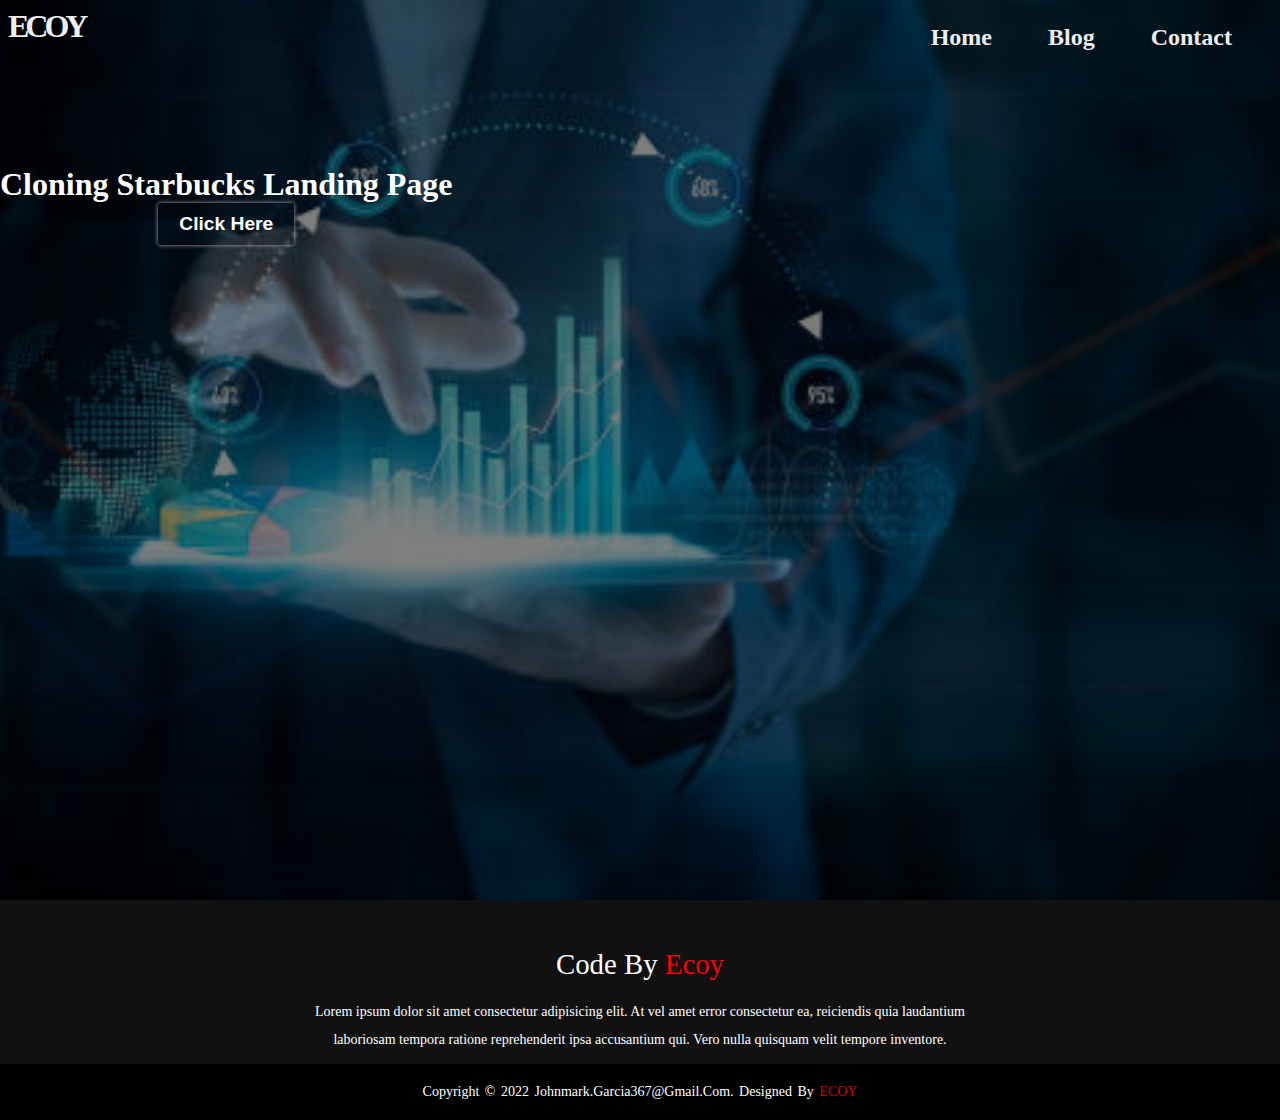
<file: blog.html>
<!DOCTYPE html>
<html lang="en">
<head>
    <meta charset="UTF-8">
    <meta name="viewport" content="width=device-width, initial-scale=1.0">
    <title>Blog Page</title>
    <link rel="stylesheet" href="styles.css">
</head>
<body>
    <div class="container">
        <header>
            <div class="hero">
                <div class="logo">Ecoy</div>
            </div>
            <div class="navigation">
                <a href="index.html">Home</a>
                <a href="blog.html">Blog</a>
                <a href="contact.html">Contact</a>
            </div>
        </header>
        
        <div class="blog-container">
            <div class="blog-title">
                <h1>Cloning Starbucks Landing Page</h1>
                <a href="starbucks.html">Click Here</a>
            </div>
        </div>
        
    </div>

    <footer>
        <div class="footer-content">
            <h3>
                Code By <span>Ecoy</span> 
            </h3>
            <p>Lorem ipsum dolor sit amet consectetur adipisicing elit. 
                At vel amet error consectetur ea, reiciendis quia 
                laudantium laboriosam tempora ratione reprehenderit
                 ipsa accusantium qui. 
                Vero nulla quisquam velit tempore inventore.
            </p>

        </div>

        <div class="footer-bottom">
            <p>copyright &copy; 2022 johnmark.garcia367@gmail.com. designed by <span>Ecoy</span></p>
        </div>
    </footer>
</body>
</html>
</file>
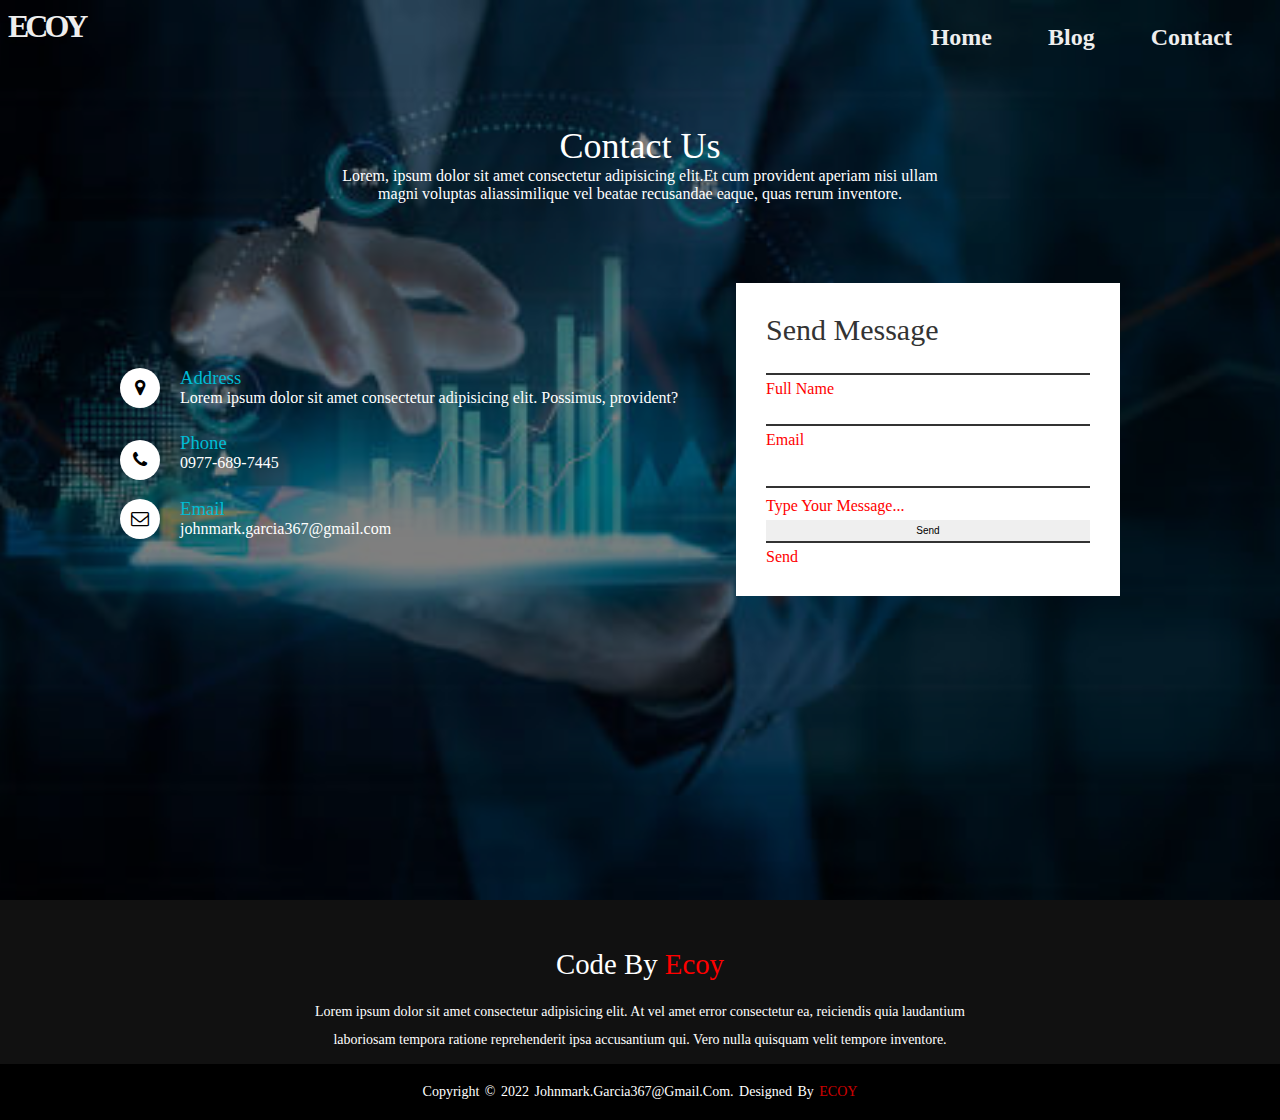
<file: contact.html>
<!DOCTYPE html>
<html lang="en">
<head>
    <meta charset="UTF-8">
    <meta name="viewport" content="width=device-width, initial-scale=1.0">
    <title>Contact Page</title>
    <link rel="stylesheet" href="styles.css">
    <link rel="stylesheet" href="https://stackpath.bootstrapcdn.com/font-awesome/4.7.0/css/font-awesome.min.css">
</head>
<body>
    <div class="container">
        <header>
            <div class="hero">
                <div class="logo">Ecoy</div>
            </div>
            <div class="navigation">
                <a href="index.html">Home</a>
                <a href="blog.html">Blog</a>
                <a href="contact.html">Contact</a>
            </div>
        </header>
        
        <section class="contact">
            <div class="contact-content">
                <h2>Contact Us</h2>
                <p>Lorem, ipsum dolor sit amet consectetur adipisicing
                    elit.Et cum provident aperiam nisi ullam magni 
                    voluptas aliassimilique vel beatae recusandae eaque,
                    quas rerum inventore.
                </p>
            </div>
        </section>

        <div class="container-contact">
            <div class="contact-info">
                <div class="box">
                    <div class="icon icon-1"><i class="fa fa-map-marker" aria-hidden="true"></i></div>
                    <div class="text">
                        <h3>Address</h3>
                        <p>Lorem ipsum dolor sit amet consectetur 
                            adipisicing elit. Possimus, provident?</p>
                    </div>

                    <div class="icon icon-2"><i class="fa fa-phone" aria-hidden="true"></i></div>
                    <div class="text">
                        <h3>Phone</h3>
                        <p>0977-689-7445</p>
                    </div>

                    <div class="icon icon-3"><i class="fa fa-envelope-o" aria-hidden="true"></i></div>
                    <div class="text">
                        <h3>Email</h3>
                        <p>johnmark.garcia367@gmail.com</p>
                    </div>
                </div>
            </div>

            <div class="contact-form">
                <form>
                    <h2>Send Message</h2>
                    <div class="inputBox">
                        <input type="text" name="" required="required">
                        <span>Full Name</span>
                    </div>
                    <div class="inputBox">
                        <input type="text" name="" required="required">
                        <span>Email</span>
                    </div>
                    <div class="inputBox">
                        <textarea required='required'></textarea>
                        <span>Type Your Message...</span>
                    </div>
                    <div class="inputBox">
                        <input type="submit" name="" value="Send">
                        <span>Send</span>
                    </div>
                </form>
            </div>
        </div>


        
    </div>

    <footer>
        <div class="footer-content">
            <h3>
                Code By <span>Ecoy</span> 
            </h3>
            <p>Lorem ipsum dolor sit amet consectetur adipisicing elit. 
                At vel amet error consectetur ea, reiciendis quia 
                laudantium laboriosam tempora ratione reprehenderit
                 ipsa accusantium qui. 
                Vero nulla quisquam velit tempore inventore.
            </p>

        </div>

        <div class="footer-bottom">
            <p>copyright &copy; 2022 johnmark.garcia367@gmail.com. designed by <span>Ecoy</span></p>
        </div>
    </footer>
</body>
</html>
</file>
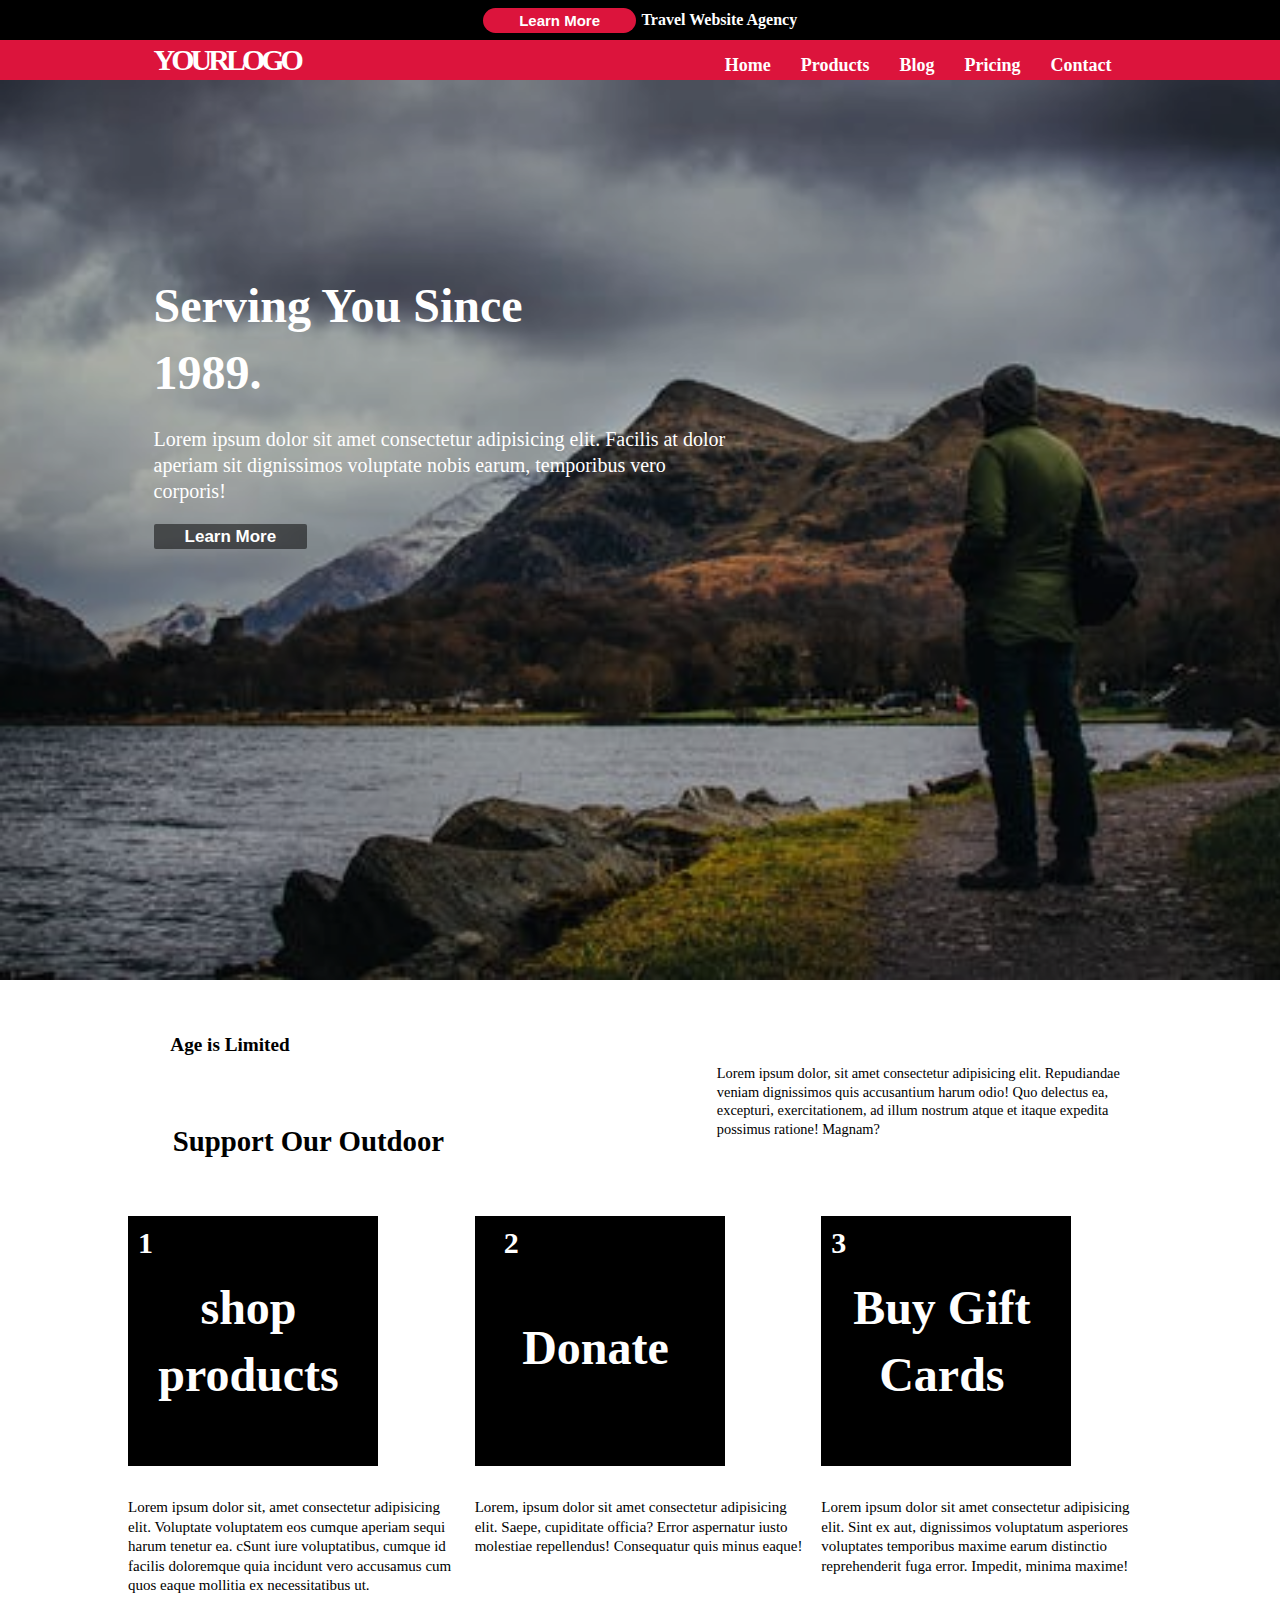
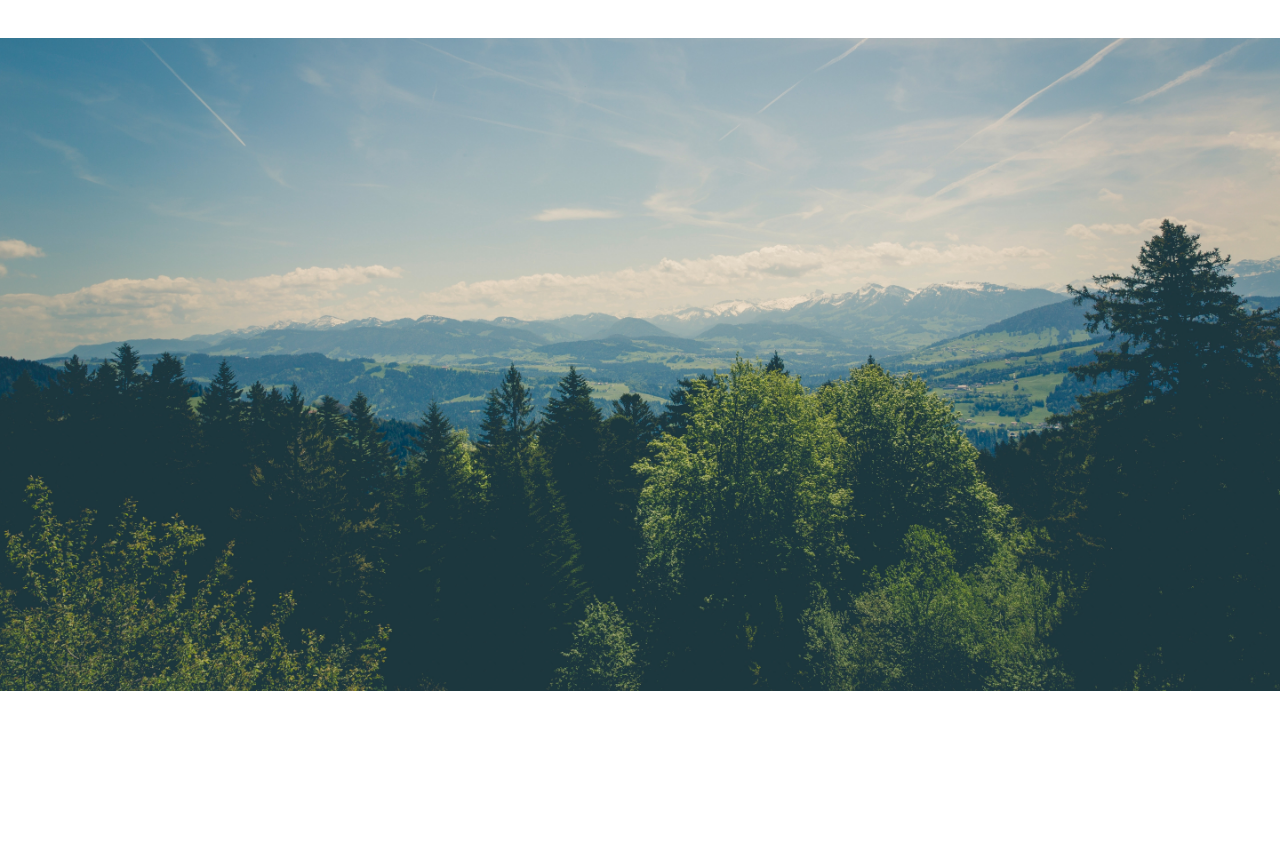
<file: showcase/website-1.html>
<!DOCTYPE html>
<html lang="en">
<head>
    <meta charset="UTF-8">
    <meta name="viewport" content="width=device-width, initial-scale=1.0">
    <title>Sample-Website-1 | Welcome</title>
    <link rel="stylesheet" href="../showcase-css/showcase.css">
</head>
<body>
    
    <header>
        <div class="header-top">
            <button>Learn More</button>
            <h4>Travel Website Agency</h4>
        </div>

        <div class="header-bottom">
            <div class="logo">yourLogo</div>
            <ul>
                <li><a href="#">Home</a></li>
                <li><a href="#">Products</a></li>
                <li><a href="#">Blog</a></li>
                <li><a href="#">Pricing</a></li>
                <li><a href="#">Contact</a></li>
            </ul>
        </div>
    </header>

    <div class="container">
        <h1>Serving You Since 1989.</h1>
        <p>Lorem ipsum dolor sit amet consectetur adipisicing elit.
            Facilis at dolor aperiam sit dignissimos voluptate nobis earum,
            temporibus vero corporis!
        </p>

        <button class="showcase-button"><a href="#">Learn More</a></button>
    </div>

    <div class="col-2">
        <div class="left-col">
            <h4 class="h4">Age is Limited</h4>
            <h1 class="h1">Support Our Outdoor</h1>
        </div>
        <div class="right-col">
            <p class="p">Lorem ipsum dolor, sit amet consectetur adipisicing elit. 
                Repudiandae veniam dignissimos quis accusantium harum odio!
                Quo delectus ea, excepturi, exercitationem,
                ad illum nostrum atque et itaque expedita possimus ratione! 
                Magnam?
            </p>
        </div>
    </div>

    <div class="grid-layOut-3">
        <div class="grid-1">
            <div class="grid-box-1 grid">
                <h2>1</h2>
                <h1>shop products</h1>
            </div>
            <div>
                <p class="grid-p">Lorem ipsum dolor sit, amet consectetur adipisicing elit. 
                 Voluptate voluptatem eos cumque aperiam sequi harum tenetur ea.
                 cSunt iure voluptatibus, cumque id facilis doloremque quia incidunt 
                 vero accusamus cum quos eaque mollitia ex necessitatibus ut.
                </p>
            </div>
        </div>

        <div class="grid-2">
            <div class="grid-box-2 grid">
                <h2>2</h2>
                <h1>Donate</h1>
            </div>
            <div>
                <p class="grid-p">Lorem, ipsum dolor sit amet consectetur adipisicing elit. Saepe, cupiditate officia? Error aspernatur iusto molestiae repellendus! Consequatur quis minus eaque!
                </p>
            </div>
        </div>

        <div class="grid-3">
            <div class="grid-box-3 grid">
                <h2>3</h2>
                <h1>Buy Gift Cards</h1>
            </div>
            <div>
                <p class="grid-p">Lorem ipsum dolor sit amet consectetur adipisicing elit. Sint ex aut, dignissimos voluptatum asperiores voluptates temporibus maxime earum distinctio reprehenderit fuga error. Impedit, minima maxime!
                </p>
            </div>
        </div>
    </div>

    <div class="showcase-lower">

    </div>
        

</body>
</html>
</file>
<file: styles.css>
* {
    padding: 0;
    margin: 0;
    box-sizing: border-box;
    text-decoration: none;
    list-style: none;
}

header {
    display: flex;
    justify-content: space-between;
    padding: .5rem;
    z-index: 100;
}




.container {
    width: 100%;
    height: 100vh;
    position: relative;
    background-image: url(./img/pexels-img-1.jpg);
    background-repeat: no-repeat;
    background-size: cover;
    background-position: center;
}

.container::after {
    content: "";
    position: absolute;
    top: 0;
    left: 0;
    width: 100%;
    height: 100%;
    background: rgba(0,0,0,0.5);
    z-index: 10;
}

.logo {
    position: absolute;
    font-size: 200%;
    font-weight: 700;
    color: #eee;
    z-index: 100;
    letter-spacing: -4px;
    text-transform: uppercase;
}

.navigation {
    display: flex;
    flex-direction: row;
    
}

.navigation > a {
    margin-right: 1.5rem;
    padding: 1rem;
    z-index: 20;
    font-weight: bold;
    font-size: 1.5rem;
    color: #eee;
    
}

.showcase {
    z-index: 30;
    color: wheat;
    display: flex;
    position: absolute;
    top: 40%;
    padding-left: 2rem;
}
.h1{
    font-size: 3rem;
    color: wheat;
    font-weight: 2rem;
}

.h2 {
    margin-top: 2rem;
    font-size: 2rem;
    color: wheat;
    font-weight: 2rem;
}

span {
    color: red;
}

.button {
    position: absolute;
    top: 120%;
    background-color: crimson;
    height: 3.5rem;
    padding: 0;
    border: none;
    outline: none;
    border-radius: 5px;
    overflow: hidden;
    font-family: sans-serif;
    font-size: 1.5rem;
    font-weight: 700;
    color: wheat;
    cursor: pointer;
    width: 20%;
    align-items: center;
}

.button:hover {
    background-color: rgb(250, 0, 50);
    font-size: 1.6rem;
}
.button:active {
    background-color: red;
}

.product-sample {
    display: flex;
    justify-content: center;
    align-items: center;
    text-transform: uppercase;
    font-size: 300%;
    font-weight: 900;
    padding-top: 40px;
    padding-bottom: 40px;
    box-shadow: inset 0px 0px 4px rgba(0,0,0,0.9);
}


.sample-website-1 {
    background-image: url(./img/product-img-sample-1.jpg);
   
}
.sample-website-2{
    background-image: url(./img/product-img-sample-2.jpg);
    
}

.sample-website-3{
    background-image: url(./img/product-img-sample-3.jpg);
    
}

.sample-website-4{
    background-image: url(./img/product-img-sample-4.jpg);
   
}

.sample-website-5{
    background-image: url(./img/product-img-sample-5.jpg);
    
}

.sample-website-6{
    background-image: url(./img/product-img-sample-6.jpg);
    
}

.sample-website-7{
    background-image: url(./img/product-img-sample-7.jpg);
    
}

.sample-website-8{
    background-image: url(./img/product-img-sample-8.jpg);
    
}

.sample-website-9{
    background-image: url(./img/product-img-sample-9.jpg);
    
}

.sample-website-10{
    background-image: url(./img/product-img-sample-10.jpg);
    
}

.sample-website-11{
    background-image: url(./img/product-img-sample-11.jpg);
    
}

.sample-website-12{
    background-image: url(./img/product-img-sample-12.jpg);
    
}

.container-2 {
    
    position: relative;
    width: 100%;
    height: 250vh;
    padding: 5%;

    display: grid;
    grid-template-columns: repeat(3, 1fr);
    gap: 1rem;
    
    
}

.article {
    position: relative;
    
    background-repeat: no-repeat;
    background-position: center;
    
    box-shadow: 0px 0px 7px rgba(0,0,0,0.7);
    border-radius: 1px;
    transition: .5s ease-in-out;
}



.article a {
    height: 10%;
    min-width: 45%;
    display: flex;
    justify-content: center;
    
}


.article > a {
    font-family: 'Franklin Gothic Medium', 'Arial Narrow', Arial, sans-serif;
    position: absolute;
    top: 88%;
    left: 25%;

    box-shadow: 0px 0px 4px rgba(0,0,0,0.9);
    padding: 0;
    border: none;
    outline: none;
    border-radius: 2.5px;
    overflow: hidden;
    font-family: sans-serif;
    font-size: 1.2em;
    font-weight: 800;
    color: black;
    cursor: pointer;
    width: 30%;
    display: flex;
    align-items: center;
    justify-content: center;
}

.article > a:hover {
    background-color: rgba(0,0,0,0.8);
    color: white;
}
.article > a:active {
    background-color: rgba(0,0,0,0.9);
    color: white;
}

footer {
    position: relative;
    bottom: 0;
    left: 0;
    right: 0;
    background-color: #111;
    height: auto;
    width: 100vw;
    font-family: Open sans-serif;
    padding-top: 40px;
    color: #fff;
}

.footer-content {
    display: flex;
    justify-content: center;
    align-items: center;
    text-align: center;
    flex-direction: column;
}

.footer-content h3 {
    font-size: 1.8rem;
    font-weight: 400;
    text-transform: capitalize;
    line-height: 3rem;
}

.footer-content p {
    max-width: 700px;
    margin: 10px auto;
    line-height: 28px;
    font-size: 14px;
}

.footer-bottom {
    background: #000;
    width: 100vw;
    padding: 20px 0;
    text-align: center;
}

.footer-bottom p {
    font-size: 14px;
    word-spacing: 2px;
    text-transform: capitalize;
}

.footer-bottom span {
    text-transform: uppercase;
    opacity: .8;
    font-weight: 200;
}

/* Contact Form  */


.container-contact, .contact, .contact-content, .contact-info, .contact-form {
    z-index: 200;
    color: white;
}



.contact {
    position: relative;
    padding: 50px 100px;
    display: flex;
    justify-content: center;
    align-items: center;
    flex-direction: column;
}

.contact .contact-content {
    max-width: 600px;
    text-align: center;
}

.contact .contact-content  h2 {
    font-size: 36px;
    font-weight: 500;
    color: #fff;

}

.contact .contact-content p {
    font-weight: 300;
    color: #fff;
}

.container-contact {
    width: 100%;
    display: flex;
    justify-content: center;
    align-items: center;
    margin-top: 30px;
    
}

.container-contact .contact-info {
    width: 45%;
    display: flex;
}

.container-contact .contact-info .box {
    position: relative;
    padding: 20px 0;
    display: flex;
    flex-direction: column;
}

.container-contact .contact-info .box .icon {
    width: 40px;
    height: 40px;
    background: #fff;
    display: flex;
    justify-content: center;
    align-items: center;
    border-radius: 50%;
    font-size: 18px;
    color: black;
}

.icon-1 {
    position: absolute;
    right: 100%;
    top: 20%;
}
.icon-2 {
    position: absolute;
    right: 100%;
    top: 50%;
}
.icon-3 {
    position: absolute;
    right: 100%;
    top: 75%;
}

.container-contact .contact-info .box .text {
    display: flex;
    margin-left: 20px;
    font-size: 16px;
    color: #fff;
    flex-direction: column;
    font-weight: 300;
    margin-top: 5%;
}

.container-contact .contact-info .box .text h3 {
    font-weight: 500;
    color: #00bcd4;
}

.contact-form {
    width: 30%;
    padding: 30px;
    background: #fff;
}

.contact-form h2 {
    font-size: 30px;
    color: #333;
    font-weight: 500;
}

.contact-form .inputBox input {
    position: relative;
    width: 100%;
    margin-top: 7px;
}

.contact-form .inputBox input,
.contact-form .inputBox textarea {
    width: 100%;
    padding: 5px 0;
    font-size: 10px;
    margin: 5px 0;
    border: none;
    border-bottom: 2px solid #333;
    outline: none;
    resize: none;
}

.blog-container {
    position: absolute;
    color: white;
    z-index: 100;


}

.blog-title {
    display: flex;
    flex-direction: column;
    justify-content: center;
    align-items: center;
}

.blog-title h1 {
    padding-top: 20%;
}
.blog-title a {
    color: white;

    font-family: 'Franklin Gothic Medium', 'Arial Narrow', Arial, sans-serif;

    box-shadow: 0px 0px 4px rgba(197, 183, 183, 0.9);
    padding: 10px;
    border: none;
    outline: none;
    border-radius: 2.5px;
    overflow: hidden;
    font-size: 1.2em;
    font-weight: 800;
    cursor: pointer;
    width: 30%;
    display: flex;
    justify-content: center;
    align-items: center;
}

.blog-title a:hover {
    box-shadow: 0px 0px 4px rgba(236, 233, 233, 0.9);
}
</file>
<file: showcase-css/showcase.css>
* {
    margin: 0;
    padding: 0;
    box-sizing: border-box;
}


.header-top {
    display: flex;
    justify-content: center;
    align-items: center;

    background-color: #000;
    width: 100%;
    height: 40px;
    color: #fff;
}

.header-bottom {
    display: flex;
    justify-content: space-between;


    background-color: crimson;
    width: 100%;
    height: 40px;
    color: #fff;
}

button {
    background-color: crimson;
    border-radius: 50px;
    height: 25px;
    min-width: 12%;
    font-weight: 700;
    font-size: 15px;
    color: white;
    margin-right: 5px;
    border: none;
}

button:hover {
    background-color: rgb(224, 45, 81);
}

ul {
    display: flex;
    list-style: none;
}

ul li {
    margin: 15px;
}

ul:last-child {
    margin-right: 12%;
}

ul li a {
    color: white;
    text-decoration: none;
    font-size: 18px;
    font-weight: 700;
}

.logo {
    margin-left: 12%;
    display: flex;
    align-items: center;
    font-weight: bold;
    font-size: 30px;
    text-transform: uppercase;
    letter-spacing: -4px;
    
}

.container {
    background-image: url(../img/mountain-img.jpeg);
    background-repeat: no-repeat;
    background-size: cover;
    width: 100%;
    height: 100vh;
    position: relative;
}

.container::after {
    content: "";
    position: absolute;
    top: 0;
    left: 0;
    width: 100%;
    height: 100%;
    background-color: rgba(0,0,0,0.3);
    z-index: 1;
}

h1, p {
    margin-left: 12%;
}

h1 {
    font-weight: bold;
    font-size: 3rem;
    color: #fff;
    margin-top: 15%;
    line-height: 140%;
    z-index: 2;
}

p {
    color: white;
    font-size: 20px;
    max-width: 45%;
    line-height: 130%;
    margin-top: 20px;
    z-index: 2;
}

.container {
    display: flex;
    flex-direction: column;
    
}

.container h1 {
    max-width: 30%;
}
.showcase-button {
    background-color: rgba(0,0,0,0.5);
    border-radius: 2px;
    height: 25px;
    width: 12%;
    border: none;
    margin-left: 12%;
    margin-top: 20px;
    display: flex;
    justify-content: center;
    align-items: center;
    z-index: 2;
}

.showcase-button a {
    font-weight: 700;
    font-size: 17px;
    color: white;
    text-decoration: none;
    
}


.col-2 {
    display: grid;
    grid-template-columns: repeat(2, 1fr);
    padding-top: 5%;
    padding-bottom: 5%;
}

.left-col {
    display: flex;
    justify-content: center;
    align-items: center;
    flex-direction: column;
    line-height: 1px;
}

.h4, .h1 {
    color: black;
    
}

.h1 {
    
    line-height: 1px;
    font-size: 1.8rem;
    transform: translateX(-50px);
}

.h4 {
    transform: translateX(-90px);
    font-size: 1.2rem;
}

.p {
    color: black;
    max-width: 70%;
    font-size: .9rem;
}

.grid-layOut-3 {
    display: grid;
    grid-template-columns: repeat(3, 1fr);
    gap: 1rem;
    padding: 10px 10%;
    
}

.grid {
    display: flex;
    flex-direction: row;
    background-color: #000;
    justify-content: center;
    height: 250px;
    width: 250px;
}

.grid h1,h2 {
    color: #fff;
}

.grid h2 {
    font-size: 30px;
    padding: 10px;
}

.grid h1 {
    display: flex;
    text-align: center;
    transform: translate(-20%, 20px);
}

.grid-box-2 h1{
    transform: translate(-25%, 60px);
    
}
 .grid-p {
    color: black;
    max-width: 100%;
    text-align: start;
    padding: 0;
    margin: 2rem 0;
    font-size: 15px;
}

.showcase-lower {
    height: 90vh;
    width: 100%;
    background: url(../img/pexels-markus-spiske-129105.jpg);
    background-size: cover;
    background-repeat: no-repeat;
    background-position-y: -200px;
}
</file>
